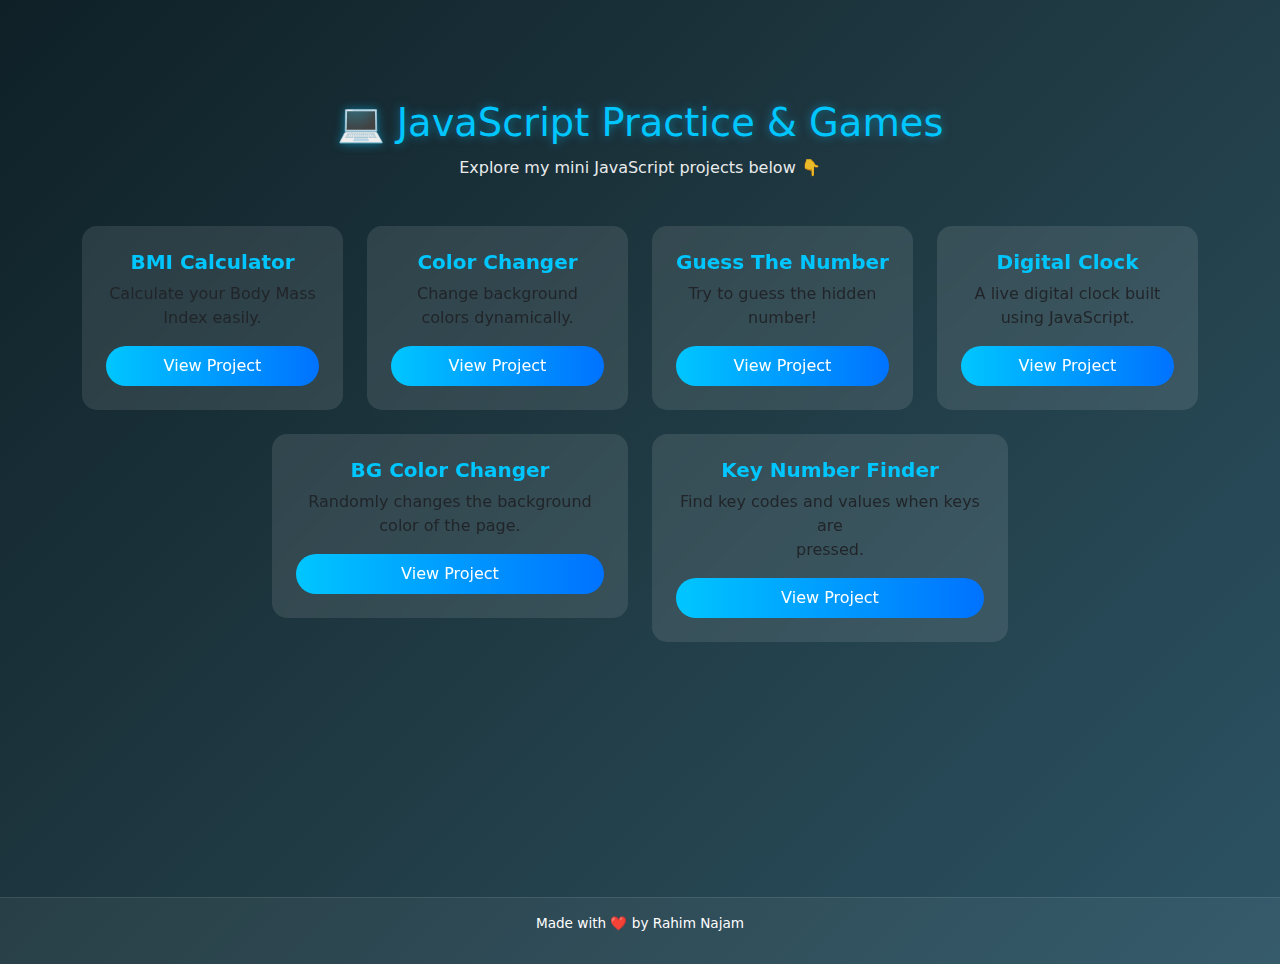
<file: index.html>
<!DOCTYPE html>
<html lang="en">
<head>
  <meta charset="UTF-8">
  <meta name="viewport" content="width=device-width, initial-scale=1.0">
  <title>JavaScript Practice & Games</title>

  <!-- Bootstrap 5 CDN -->
  <link href="https://cdn.jsdelivr.net/npm/bootstrap@5.3.3/dist/css/bootstrap.min.css" rel="stylesheet">

  <style>
    body {
      background: linear-gradient(135deg, #0f2027, #203a43, #2c5364);
      color: #fff;
      min-height: 100vh;
      display: flex;
      flex-direction: column;
    }

    header {
      text-align: center;
      padding: 100px 20px 30px;
    }

    header h1 {
      font-size: 2.4rem;
      color: #00c6ff;
      text-shadow: 0 0 10px rgba(0, 198, 255, 0.5);
    }

    header p {
      font-size: 1rem;
      margin-top: 10px;
      opacity: 0.9;
    }

    .card {
      background: rgba(255, 255, 255, 0.1);
      border: none;
      border-radius: 15px;
      transition: all 0.3s ease;
      backdrop-filter: blur(6px);
    }

    .card:hover {
      transform: translateY(-8px);
      background: rgba(255, 255, 255, 0.15);
      box-shadow: 0 8px 20px rgba(0, 198, 255, 0.2);
    }

    .card-title {
      color: #00c6ff;
      font-weight: 600;
    }

    .btn-custom {
      background: linear-gradient(90deg, #00c6ff, #0072ff);
      color: white;
      border: none;
      border-radius: 25px;
      padding: 8px 18px;
      transition: 0.3s;
    }

    .btn-custom:hover {
      background: linear-gradient(90deg, #0072ff, #00c6ff);
      transform: scale(1.05);
    }

    footer {
      text-align: center;
      margin-top: 23vh;
      padding: 15px;
      font-size: 0.85rem;
      background: rgba(255, 255, 255, 0.05);
      border-top: 1px solid rgba(255, 255, 255, 0.1);
    }
  </style>
</head>
<body>

  <header>
    <h1>💻 JavaScript Practice & Games</h1>
    <p>Explore my mini JavaScript projects below 👇</p>
  </header>

  <main class="container mb-5">
    <div class="row g-4 justify-content-center">

      <div class="col-md-3 col-sm-6">
        <div class="card text-center p-4">
          <h5 class="card-title">BMI Calculator</h5>
          <p class="card-text">Calculate your Body Mass Index easily.</p>
          <a href="./03_Fun_with_js (mini_Projects)/BMI Calculator/" class="btn btn-custom">View Project</a>
        </div>
      </div>

      <div class="col-md-3 col-sm-6">
        <div class="card text-center p-4">
          <h5 class="card-title">Color Changer</h5>
          <p class="card-text">Change background colors dynamically.</p>
          <a href="./03_Fun_with_js (mini_Projects)/Color Changer/" class="btn btn-custom">View Project</a>
        </div>
      </div>

      <div class="col-md-3 col-sm-6">
        <div class="card text-center p-4">
          <h5 class="card-title">Guess The Number</h5>
          <p class="card-text">Try to guess the hidden <br>number!</p>
          <a href="./03_Fun_with_js (mini_Projects)/Guess The Number/index.html" class="btn btn-custom">View Project</a>
        </div>
      </div>

      <div class="col-md-3 col-sm-6">
        <div class="card text-center p-4">
          <h5 class="card-title">Digital Clock</h5>
          <p class="card-text">A live digital clock built using JavaScript.</p>
          <a href="./03_Fun_with_js (mini_Projects)/Digital Clock/" class="btn btn-custom">View Project</a>
        </div>
      </div>

      <div class="col-md-4 col-sm-6">
        <div class="card text-center p-4">
          <h5 class="card-title">BG Color Changer</h5>
          <p class="card-text">Randomly changes the background color of the page.</p>
          <a href="./04_Async/BG-Color Changer/bgcolorchnger.html" class="btn btn-custom">View Project</a>
        </div>
      </div>

      <div class="col-md-4 col-sm-6">
        <div class="card text-center p-4">
          <h5 class="card-title">Key Number Finder</h5>
          <p class="card-text">Find key codes and values when keys are <br>pressed.</p>
          <a href="./04_Async/Key-Number-Finder/keybord.html" class="btn btn-custom">View Project</a>
        </div>
      </div>

    </div>
  </main>

  <footer >
    <p>Made with ❤️ by Rahim Najam</p>
  </footer>

  <!-- Bootstrap JS -->
  <script src="https://cdn.jsdelivr.net/npm/bootstrap@5.3.3/dist/js/bootstrap.bundle.min.js"></script>
</body>
</html>
</file>
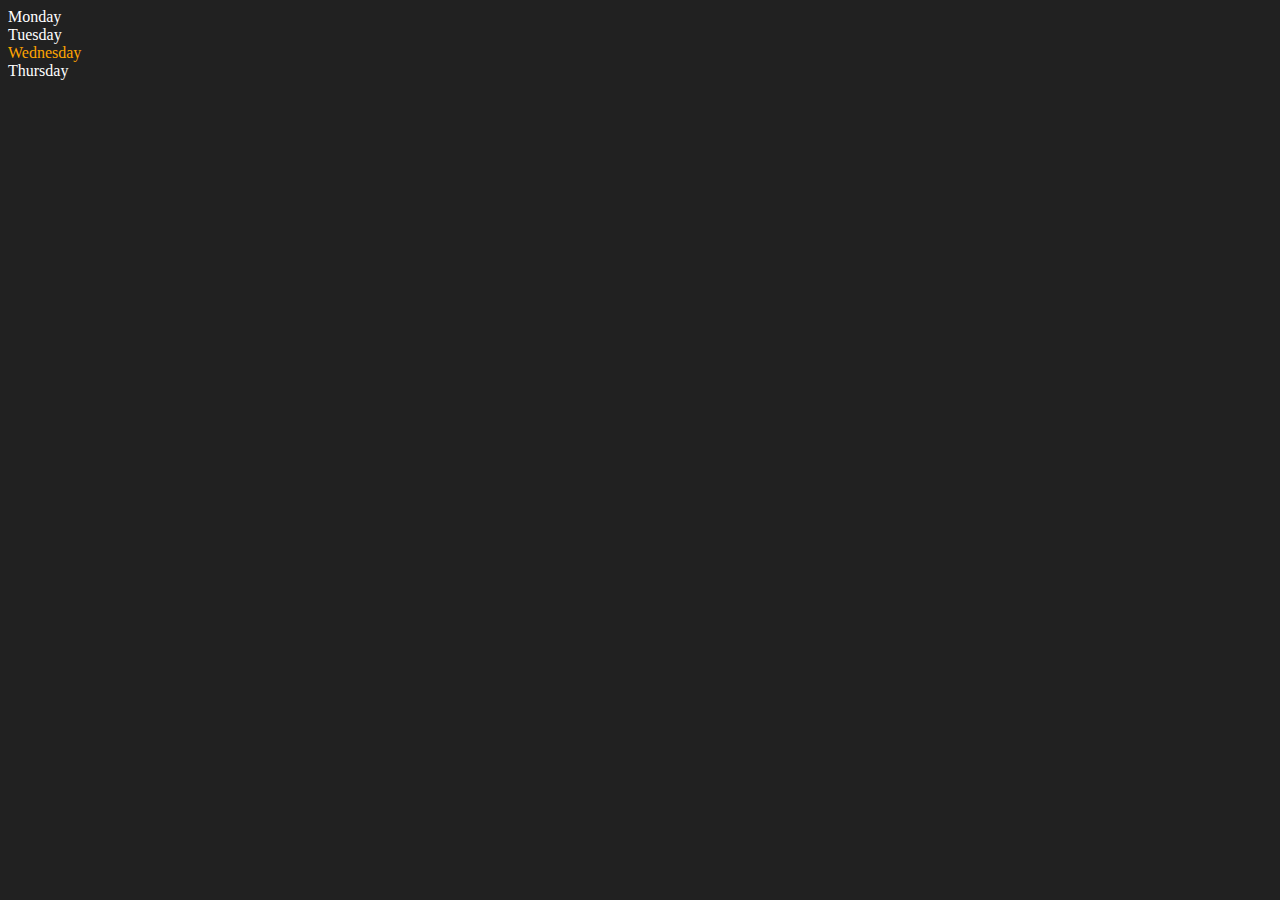
<file: 01_Basics/Color-Chnging-Using-Js.html>
<!DOCTYPE html>
<html lang="en">
<head>
    <meta charset="UTF-8">
    <meta name="viewport" content="width=device-width, initial-scale=1.0">
    <title>DOM Learning</title>
    <style>
        .bg-black{
            background-color: #212121;
            color: #fff;
        }
    </style>
</head> 
<body class="bg-black">
    <div class="parent">
        <div class="day">Monday</div>
        <div class="day">Tuesday</div>
        <div class="day">Wednesday</div>
        <div class="day">Thursday</div>
        
        
    </div>
    
</body>
<script>
   const parent = document.querySelector('.parent')
//    console.log(parent);
//    console.log(parent.children);
//    console.log(parent.children[0].innerHTML);
//    for (let i = 0; i < parent.children.length; i++) {
//      console.log (parent.children[i].innerHTML);
//     }
    parent.children[2].style.color = "orange"
    console.log(parent.firstElementChild);
    console.log(parent.lastElementChild);
    
    const dayOne = document.querySelector('.day')
    //  console.log(dayOne);
    //  console.log(dayOne.parentElement);
    //  console.log(dayOne.nextElementSibling);
   
     console.log("NODES: ", parent.childNodes);
    
</script>
</html>
</file>
<file: 01_Basics/Learning-Dom-2.html>
<!DOCTYPE html>
<html lang="en">
<head>
    <meta charset="UTF-8">
    <meta name="viewport" content="width=device-width, initial-scale=1.0">
    <title>DOM learning 3</title>
</head>
<body style="background-color: black; color: #fff;">
    <ul class="language">
       <li>Javascript</li>
    </ul>
</body>
<script> 
    function addLanguage(langName){
       const li = document.createElement('li');
        li.innerHTML = `${langName}`
        document.querySelector('.language').appendChild(li)
    }
    addLanguage("Python")
    addLanguage("Typescript")

    function addOptiLang(langName){
        const li = document.createElement('li');
        li.appendChild(document.createTextNode(langName))
        document.querySelector('.language').appendChild(li)
    } 
    addOptiLang("Java")

    //EDIT
    const secondlan = document.querySelector("li:nth-child(2)")
    // secondlan.innerHTML = "MOJO"
    const newli = document.createElement('li')
    newli.textContent ="MOJO"
    secondlan.replaceWith(newli)

    //edit
    const firstlan =document.querySelector("li:first-child")
    firstlan.outerHTML='<li>TypeScript</li>'

    //remove
    const lastlang = document.querySelector('li:last-child')
    lastlang.remove()

</script>
</html>
</file>
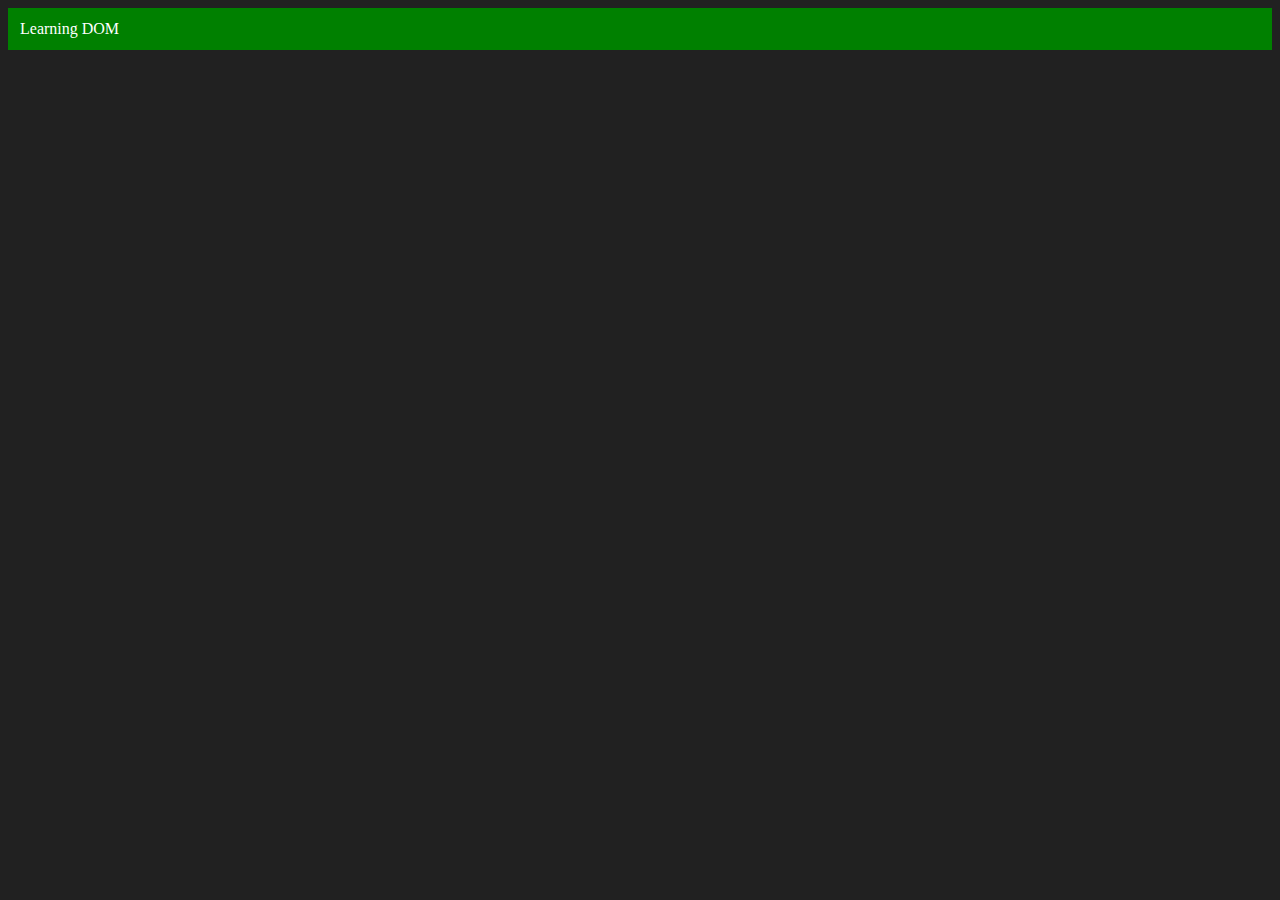
<file: 01_Basics/Learning-Dom.html>
<!DOCTYPE html>
<html lang="en">
<head>
    <meta charset="UTF-8">
    <meta name="viewport" content="width=device-width, initial-scale=1.0">
    <title>DOM Learning 2</title>
</head>
<body style="background-color: #212121; color: #fff;">
    <script>
      const div = document.createElement('div')
      console.log(div);
      div.className = "main"
      div.id = Math.round (Math.random () * 10 + 1)
      div.setAttribute("title","generated title")
      div.style.backgroundColor = "green"
      div.style.padding = "12px"
    //   div.innerText = "Learnig DOM  "
    const addText = document.createTextNode("Learning DOM")
    div.appendChild(addText)

    document.body.appendChild(div)
    </script>
</body>
</html>
</file>
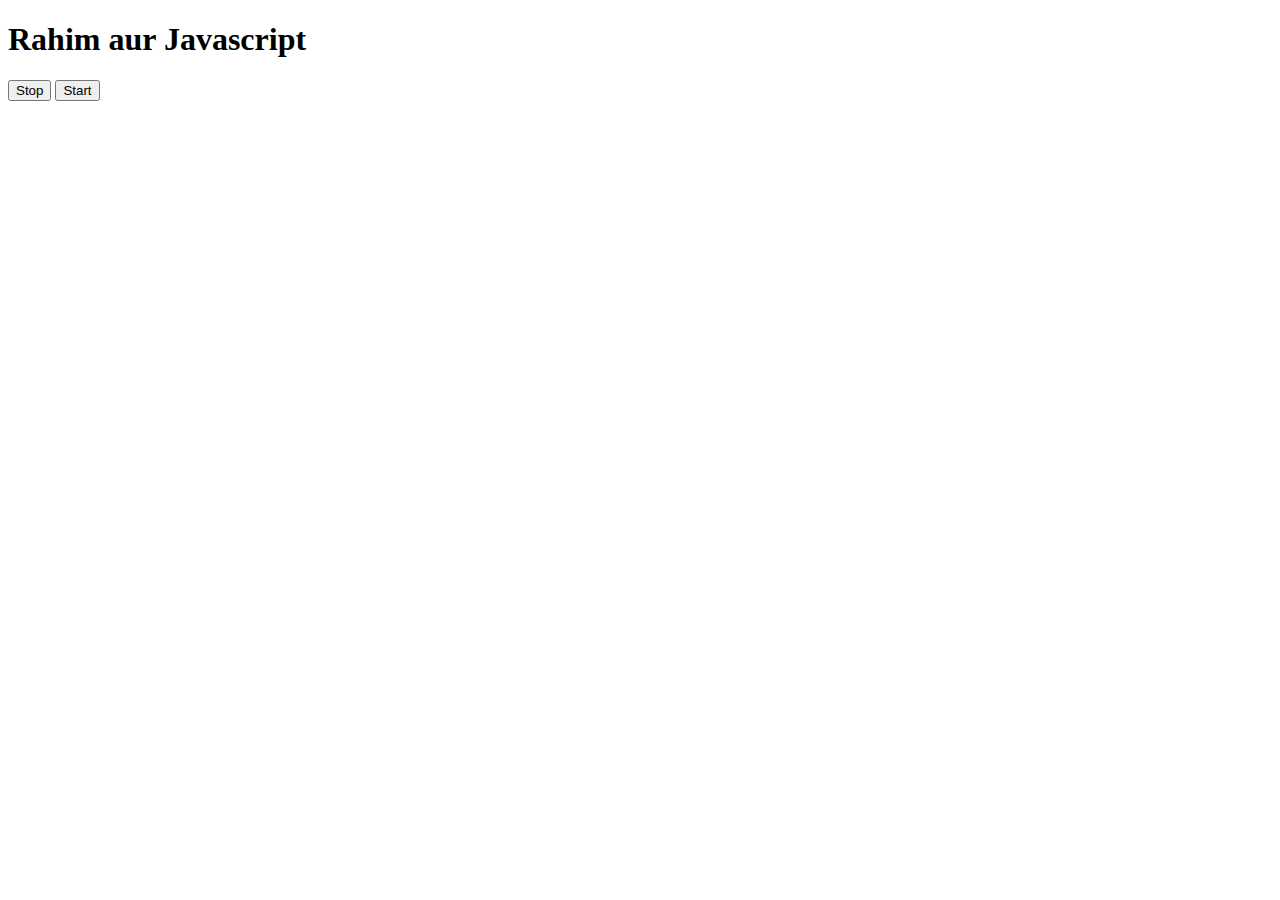
<file: 04_Async/SetInterval.html>
<!DOCTYPE html>
<html lang="en">

<head>
    <meta charset="UTF-8">
    <meta name="viewport" content="width=device-width, initial-scale=1.0">
    <title>Document</title>
</head>

<body>
    <h1>Rahim aur Javascript </h1>
    <button id="stop">Stop</button>
    <button id="start">Start</button>
</body>
<script>
    //  ----> PRACTICE
    // setInterval(function(){
    //     console.log("Rahim", Date.now());

    // },1000)
    // const sayDate = function(str){
    //     console.log(str,Date.now());

    // }
    //     const IntervalId = setInterval(sayDate,1000, "Hi")

    //     clearInterval(IntervalId)

    // ----> WHEN I CLICK START BUTTON IT RUN SET INTERVAL AND WHEN I CLICK ON STOP CLEAR INTERVAL CALL HO OR WO RUK JYE.

    let IntervalId;
    const sayDate = function (str) {
        console.log(str, Date.now());
    };

    // start button
    document.getElementById("start").addEventListener("click", function () {
        IntervalId = setInterval(sayDate, 1000, "Hi");
    });

    // stop button
    document.getElementById("stop").addEventListener("click", function () {
        {
            clearInterval(IntervalId);
        }
    })
</script>

</html>
</file>
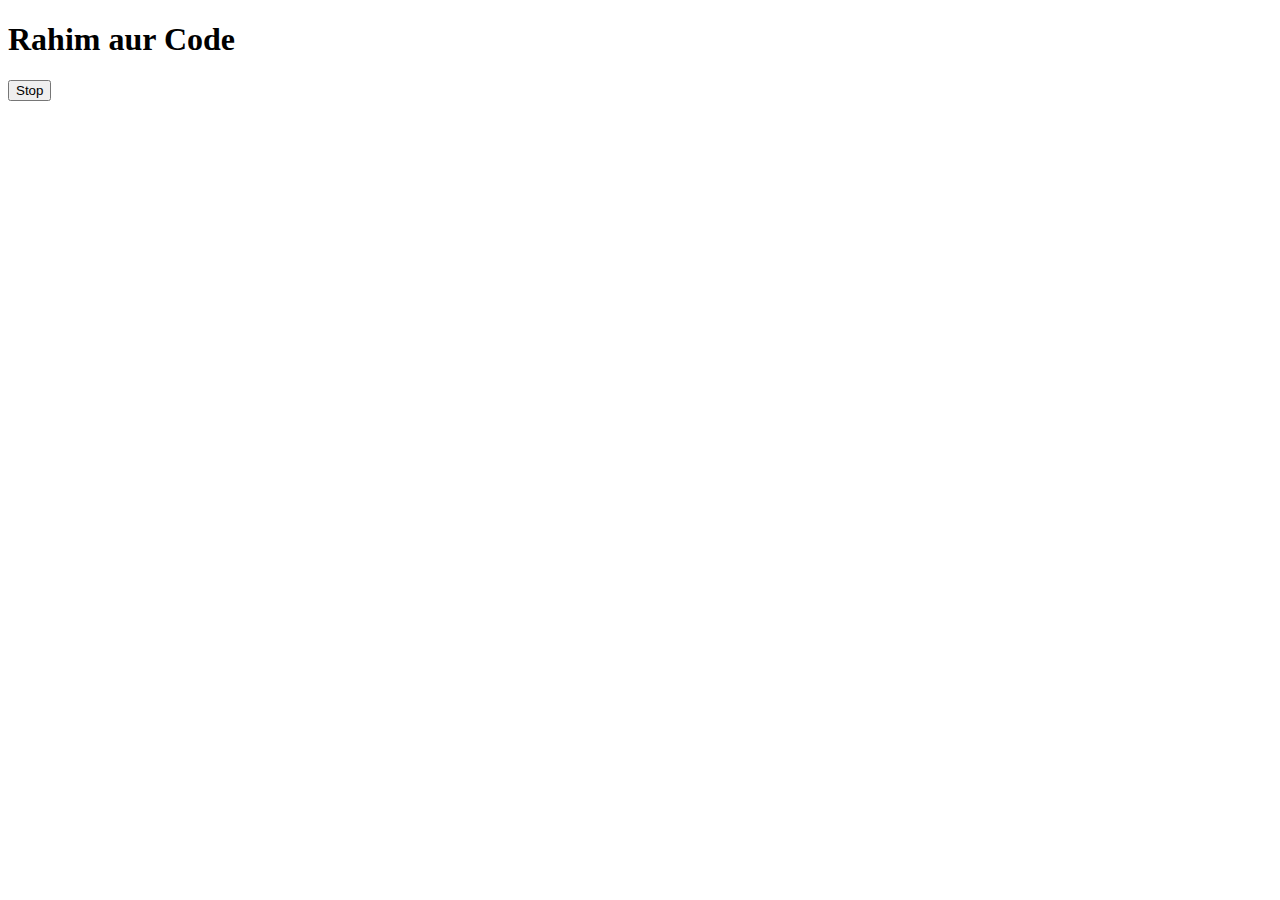
<file: 04_Async/SetTimeOut.html>
<!DOCTYPE html>
<html lang="en">
<head>
    <meta charset="UTF-8">
    <meta name="viewport" content="width=device-width, initial-scale=1.0">
    <title>Document</title>
</head>
<body>
    <h1>Rahim aur Code </h1>
    <button id="stop">Stop</button>
</body>
<script>
   const sayRahim =function(){
        console.log("Rahim");   
    }

   const changeText = function(){
    document.querySelector('h1').
    innerHTML = "best Rahim"  
   } 


   const changeMe = setTimeout(changeText, 2000)

   document.querySelector('#stop').
   addEventListener('click',function(){
    clearTimeout("changeME")
    console.log("Stopped"); 
   })
</script>
</html>
</file>
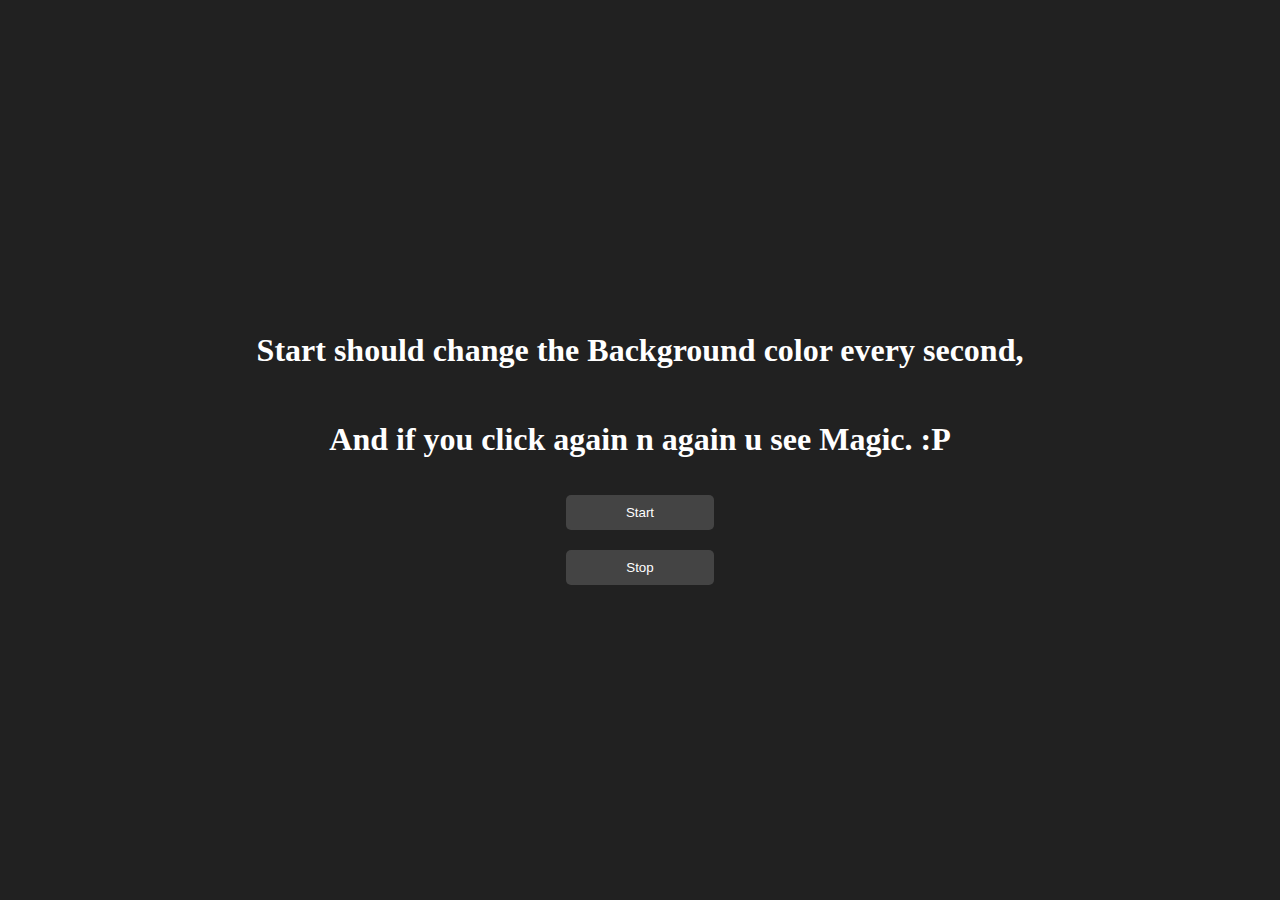
<file: 03_Fun_with_js (mini_Projects)/BG-Color Changer/bgcolorchnger.html>
<!DOCTYPE html>
<html lang="en">

<head>
    <meta charset="UTF-8" />
    <meta name="viewport" content="width=device-width, initial-scale=1.0" />
    <meta http-equiv="X-UA-Compatible" content="ie=edge" />
    <title>BG Change Color</title>
    <style>
        body {
            background-color: #212121;
            color: #fff;
            display: flex;
            flex-direction: column;
            justify-content: center;
            align-items: center;
            height: 100vh;
            margin: 0;
            text-align: center;
            gap: 10px;
        }

        button {
            background: #444;
            color: white;
            padding: 10px 60px;
            border: none;
            margin: 5px;
            cursor: pointer;
            border-radius: 5px;
        }
    </style>
</head>



<body style="background-color: #212121; color: #fff">
    <h1>Start should change the Background color every second,</h1>
    <h1>And if you click again n again u see Magic. :P</h1>
    <button id="start">Start</button>
    <button id="stop">Stop</button>
    <script src="bgcolor.js"></script>
</body>

</html>
</file>
